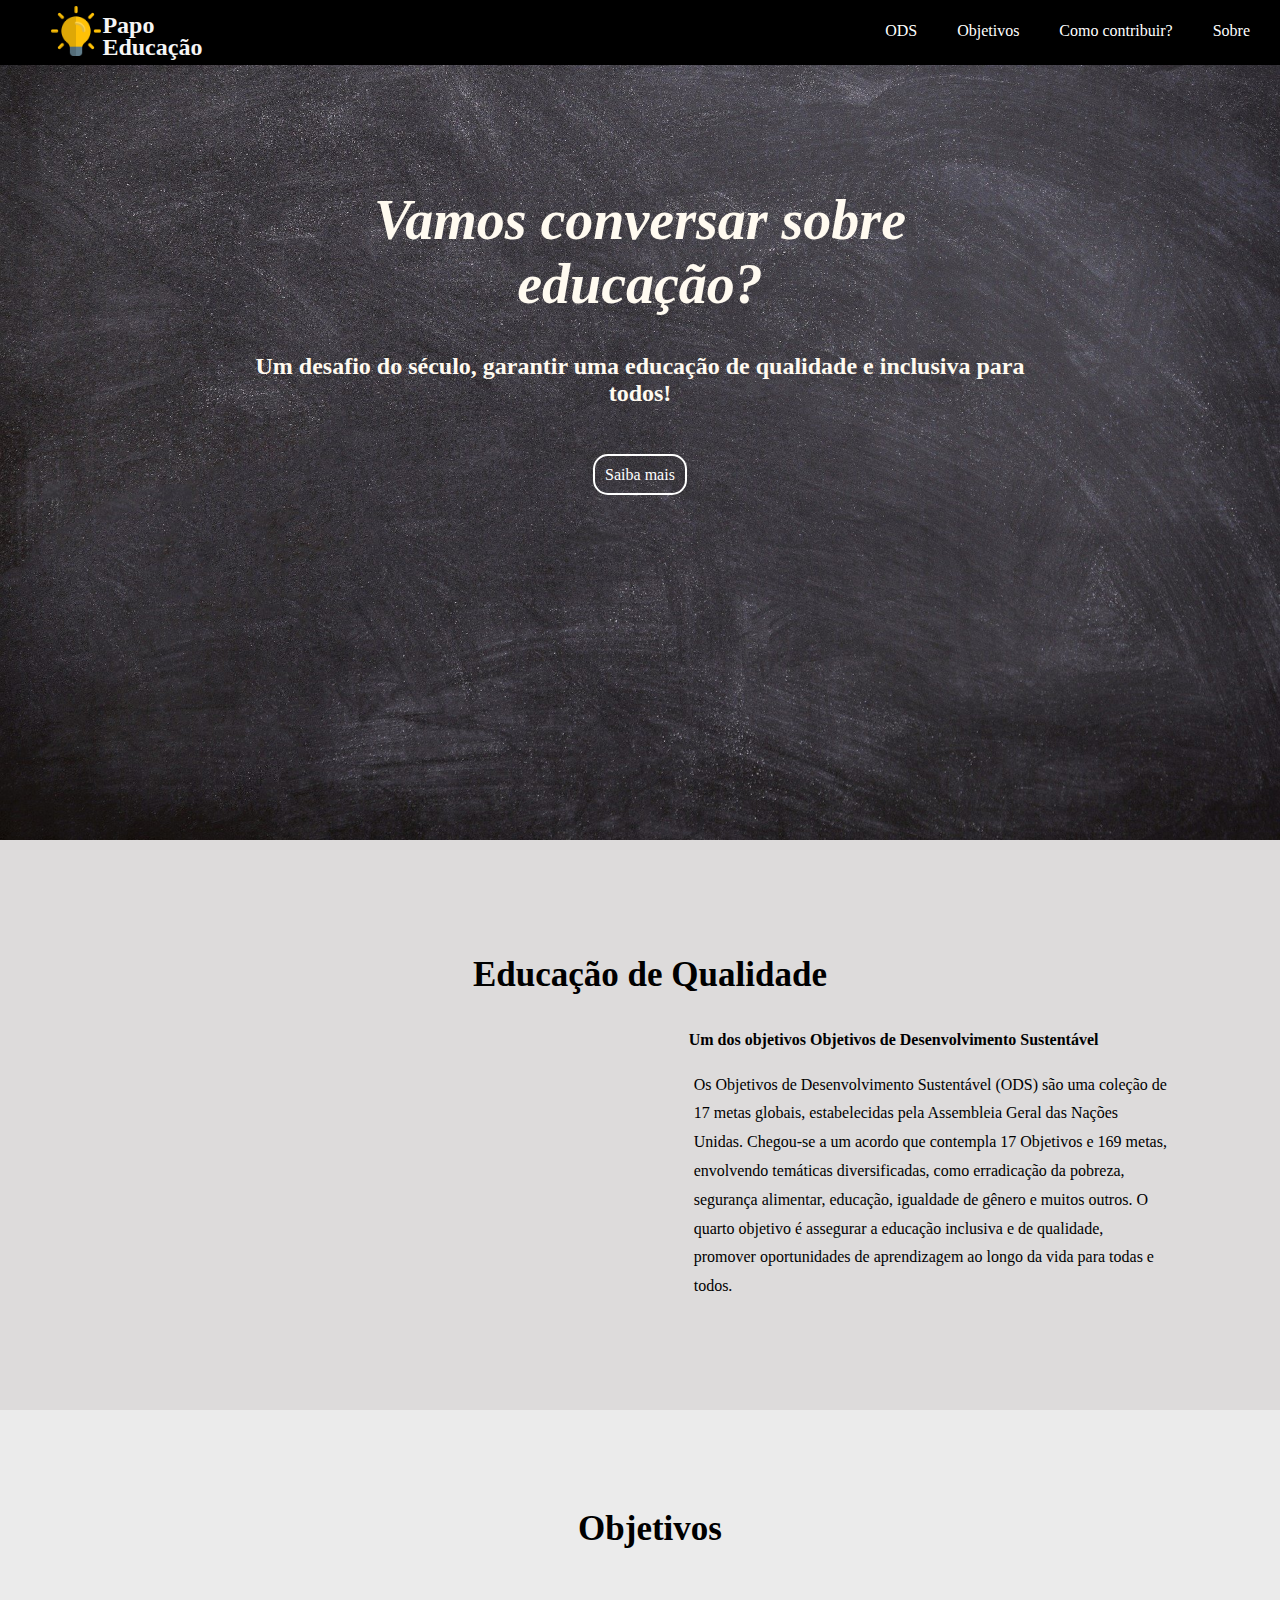
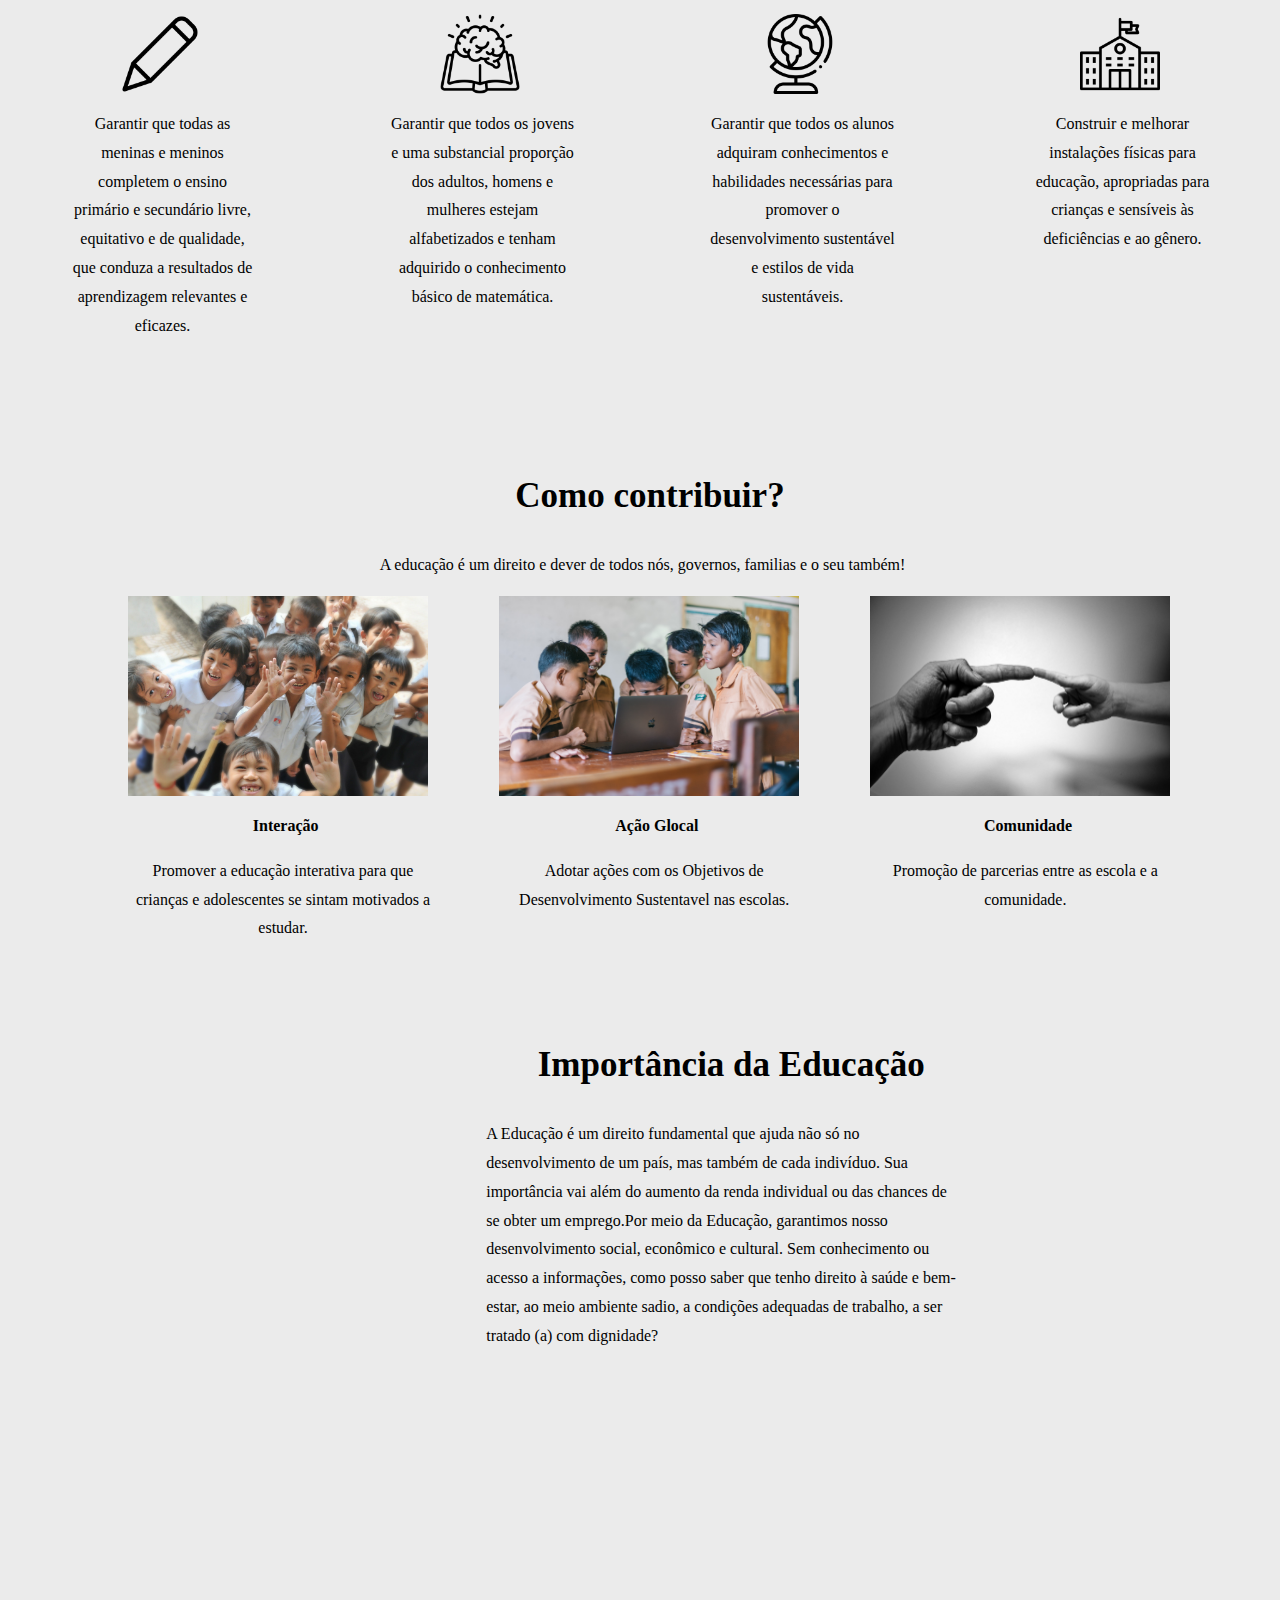
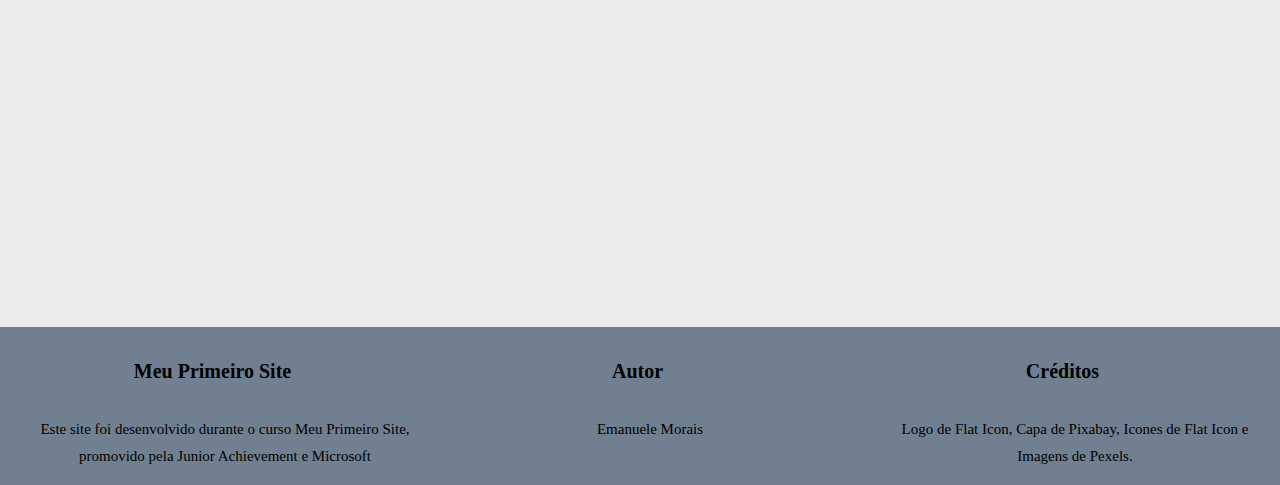
<file: index.html>
<html>
    <head>
        <title>Papo Educação</title>
        <meta name="viewport" content="width=device-width, inicial-scale=1.0">
        <meta name="author" content="ManuMorais">
        <link rel="stylesheet" href="style.css">
    </head>
    <body> 
        <header>
        <img id="logo" src="imagens/idea.png" alt="Papo Educação">
        <h2 id="logo1">Papo<br>Educação</h2>
            <ul id="menu">
                <li><a class="menudec" href="#caixa1">ODS</a></li>
                <li><a class="menudec" href="#caixa2">Objetivos</a></li>
                <li><a class="menudec" href="#caixa3">Como contribuir?</a></li>
                <li><a class="menudec" href="#caixa4">Sobre</a></li>
            </ul>
            
        </header>

        <section id="capa">
          <h1>Vamos conversar sobre educação?</h1>
          <h2>Um desafio do século, garantir uma educação de qualidade e inclusiva para todos! </h2>
          <a class="saiba" href="https://nacoesunidas.org/pos2015/ods4/" target="_blanck">Saiba mais</a>
        </section>

        <section id="caixa1">
         <h3>Educação de Qualidade</h3>
         <div class="conteudo">
             <div class="video">
                  <iframe width="568.7" height="320" src="https://www.youtube.com/embed/OAWr7bpogjA" frameborder="0" allow="accelerometer; autoplay; encrypted-media; gyroscope; picture-in-picture" allowfullscreen></iframe>
              </div>
  
             <div class="texto">
                   <h4>Um dos objetivos Objetivos de Desenvolvimento Sustentável</h4>
                   <div class="texto1"><p>Os Objetivos de Desenvolvimento Sustentável (ODS) são uma coleção de 17 metas globais, estabelecidas pela Assembleia Geral das Nações Unidas. Chegou-se a um acordo que contempla 17 Objetivos e 169 metas, envolvendo temáticas diversificadas, como erradicação da pobreza, segurança alimentar, educação, igualdade de gênero e muitos outros. O quarto objetivo é assegurar a educação inclusiva e de qualidade, promover oportunidades de aprendizagem ao longo da vida para todas e todos. </p> </div>
             </div> 
         </div>

        </section>
        

        <section id="caixa2" >
            <div>
            <div>
                <h3 class="t1">Objetivos</h3>
            </div>

            <div class="colunaseis">
                <img class="icone" src="imagens/pen.png">
                <p> Garantir que todas as meninas e meninos completem o ensino primário e secundário livre, equitativo e de qualidade, que conduza a resultados de aprendizagem relevantes e eficazes.    </p>
            </div>

            <div class="colunaseis">   
              <img class="icone" src="imagens/book.png"> 
             <p> Garantir que todos os jovens e uma substancial proporção dos adultos, homens e mulheres estejam alfabetizados e tenham adquirido o conhecimento básico de matemática. </p>
            </div>

            <div class="colunaseis">
                <img class="icone" src="imagens/globe.png">
                <p>Garantir que todos os alunos adquiram conhecimentos e habilidades necessárias para promover o desenvolvimento sustentável e estilos de vida sustentáveis.</p>
            </div>

            <div class="colunaseis">
             <img class="icone" src="imagens/university.png"> 
             <p> Construir e melhorar instalações físicas para educação, apropriadas para crianças e sensíveis às deficiências e ao gênero. </p>
            </div>
        
            
            </div>
            

            

        </section>
         <div class="t3" id="caixa3">
             <h3>Como contribuir?</h3>
         </div>
            <div class="sub">
                <p>A educação é um direito e dever de todos nós, governos, familias e o seu também!</p>
            </div>

            <div class="tabela">
             <div class="colunatres">
                      <img id="img2" src="imagens/fotkid.jpg">
                      <h4 class="subtopico">Interação</h4>
                      <p class="info">Promover a educação interativa para que crianças e adolescentes se sintam motivados a estudar.</p>
                </div>
             <div class="colunatres">
                      <img id="img2" src="imagens/interativa.jpg">
                     <h4 class="subtopico">Ação Glocal</h4>
                     <p class="info">Adotar ações com os Objetivos de Desenvolvimento Sustentavel nas escolas.</p>
                 </div>
             <div class="colunatres">
                     <img id="img2" src="imagens/parecerias.jpg"> 
                      <h4 class="subtopico">Comunidade</h4>
                      <p class="info">Promoção de parcerias entre as escola e a comunidade.</p>
                </div>  
             
            </div>
        </section>

        <section id="caixa4">
            
            <div class="t4">
                <h3 class="tit">Importância da Educação</h3>
               <p class="ult"> A Educação é um direito fundamental que ajuda não só no desenvolvimento de um país, mas também de cada indivíduo. Sua importância vai além do aumento da renda individual ou das chances de se obter um emprego.Por meio da Educação, garantimos nosso desenvolvimento social, econômico e cultural. Sem conhecimento ou acesso a informações, como posso saber que tenho direito à saúde e bem-estar, ao meio ambiente sadio, a condições adequadas de trabalho, a ser tratado (a) com dignidade?</p>
            </div>
            <div class="v2">
                <iframe class="v2" width="568.7" height="320" src="https://www.youtube.com/embed/p4YenHClaFI" frameborder="0" allow="accelerometer; autoplay; encrypted-media; gyroscope; picture-in-picture" allowfullscreen></iframe>
            </div>
        </section>


        


        
        
       
        <footer>
            <div class="form">
            <div class="fim">
            <h5>Meu Primeiro Site</h5>
            <p class="cred" >Este site foi desenvolvido durante o curso Meu Primeiro Site, promovido pela Junior Achievement e Microsoft</p>
            </div>
            <div class="fim2">
            <h5>Autor</h5>
            <p class="cred">Emanuele Morais</p>
             </div>
             <div class="fim3">
            <h5>Créditos</h5>
            <p class="cred">Logo de Flat Icon, Capa de Pixabay, Icones de Flat Icon e Imagens de Pexels.</p>
            </div>
            </div>
            </footer>
            
        


    </body>
</html>
</file>
<file: style.css>
body{
    margin: 0px;
   background-color: rgb(235, 235, 235);
   }
    header{
      background-color: rgb(0, 0, 0);
      color: whitesmoke;
      height: 65px;
      position: fixed;
      width: 100%;
      z-index: 10;
    }
      #logo{
        height: 50px;
       width: 50px;
       padding-left: 4%;
       position: absolute;
       top: 6px; 
       margin: 0px;

     }
   #logo1{
       float: left;
       padding-left: 8%;
       margin: 0;
       text-align: left;
       line-height: 0.9;
       padding-top: 15px;
    }
   #menu{
       float: right;
       padding-right: 5%;
       list-style: none;
       margin-top: -8px;
       font-family: Euphemia;
        padding: 10px 10px;
        
        
   }
   .menudec{
       color: white;
       text-decoration: whitesmoke;
   }
   li{
       float: left;
       color: white;
       
       padding: 20 20 20 20;
    }
    li:hover{
        background-color: rgb(139, 139, 145);
    }

#capa { 
    background: url(imagens/fundo\ quadro.jpg);
    background-size: 100%;
    text-align: center;
    color: floralwhite;
    height: 60%;
    text-shadow: gray;
    padding: 150px 250px ; 
}


.saiba{
        text-decoration: none ;
        color: rgb(255, 255, 255);
        border: solid 2px white ;
        padding: 10px 10px;
        border-radius: 15px;
        font-family: Century Gothic ;
      }
#caixa1{ 
        background-color: rgb(221, 219, 219);
        background-size: 100%;
        padding-top: 20px;
        padding-bottom: 60px;
 }


.conteudo {
    display: table;}

    .video{
     display: table-cell;
     float: left;
    }
    .texto{
     display: table-cell;
     float: left;
     width:500px ;
     margin-top: -20px;
    }
.texto1 { 
    font-family: Euphemia;
    font-size: 100%;
    padding-left: 20px;
    line-height: 1.8;
}
  
   .img{
       width: 300px;
       height: 200px;
   }

iframe{
    padding-left: 100px;
}

.colunaseis{
    float: left;
    padding: 0 5%;
    position: relative;
    width: 15%;
    padding-top: 30px;
    text-align: center;
    margin-bottom: 60px;

    
}
.icone{
    width: 80px;
    height: 80px;
}
.t1{
    padding-top: 5%;
}

.colunatres{
    float: left;
    position: relative;
    width: 15%;
    text-align: center;
    padding: 0 4% 0;
   padding-left: 10%;
   
}
#img2{
    width: 300px;
    height: 200px;
}
.t3{
    text-align: center;
    clear: left;
    
}
.sub{
    text-align: center;
}
.subtopico{
    text-align: center;
    width: 300px ;
}
.info{
    width: 300px;
}
#caixa4{
    display: table;
    padding-left: 90px;
    padding-bottom: 40px;
}
.tit{
    clear: left;
    
}
.t4{
    clear: both;
    width: 480px;
    padding-top: 20px;
    padding-left: 20px;
    display: table-cell;
    float: left;
    position: relative;
}
.v2{
    float: left;
    position: relative;
    display: table-cell;
    padding-top: 100px;
}
footer{
    background-color: slategrey;
    clear: both;
    overflow: hidden;
}
.cred{
    font-size: 15px;
    width: 400px;
    text-align: center ;
    padding-left: 25px;
}
.fim{
    float:left;
    position: relative;
}
.fim2{
    float:left;
    position: relative;
}
.fim3{
    float: left;
    position: relative;
}

p  {
    font-family: Euphemia;
    padding-left: 5px;
    line-height: 1.8;
   }
  
h1 {
    font-style: oblique;
    font-family: Century Gothic;
    text-decoration: rgb(250, 250, 255);
    text-align: center;
    font-size: 350%;
   }
h2  {
    text-align: center;
    font-family: Euphemia ;
    padding-bottom: 5%; 
   }


h3{
   text-align: center;
   font-family:Century Gothic ;
   font-size: 35px;
   padding-left: 20px;

   padding-top: 60px;
   
}
h4{
   font-family: Century Gothic;
   font-size: 100%;
   padding-left: 4%;}
h5{
    font-family: Century Gothic;
    text-align: center;
    font-size: 20px;
    
}
   

/*resposividade*/
@media screen and (max-width: 768px) {
   #menu {
       visibility: hidden;
   }
   #logo{
       padding-left: 40%;
   }
   #logo1{
       padding-left: 45%;
       padding-top: 0%;

   }
   #capa {
       height: 100%;
       background-repeat: no-repeat;
       background-size: cover; /*cobrir todo espaço*/
       width: 100%;
   }
   .saiba{
       padding: 5% 5% 5% 5%;
       font-size: 140%;
   }
   h1{
       font-size: 400%;
   }
   h2{
       font-size: 200%;
   }
  h3{
      text-align: center;
      font-size: 400%;
      margin-top: -5%;
    
  }
  h4{
      font-size: 250%;
      width: 180%;
      text-align: center
  }
  p{
      font-size: 200%;
  }
  #caixa1{
     
      height: 110%;
      width: 204%;
      display: block;
      

  }
  iframe{
      width: 80%;
      height: 70%;
      float: none;
      padding-left: 0;
  }
  .conteudo{
      display:block;
    
      
  }
  .video{
      display: block;
      text-align: center;
      float: none;
      height: 90%;
  }
  .texto1{
     width: 180%;
     text-align: center;
     float: none;
     padding-bottom: 30%;
  }
  .t1{
      text-align: center;
      padding-left: 70%;
      padding-bottom: 5%;
  }
  #caixa2{
      padding-top: 50%
  }
  .colunaseis{
      display: block;
      float: none;
      width: 150%;
      padding: 0 0 0 30%
  }
  .icone{
      width: 25%;
      height: 25%;
  }
  .t3{
      text-align: center;
      padding-left: 50%;
      width: 100%
  }
  .sub{
    width:200% ;
}
  .colunatres{
      display: block;
      float: none; 
      text-align: center;
      

  }
  #img2{
      height: 90%;
      width: 900%;
      padding: 0 0 0 160%
  }
  .subtopico{
      width: 900% ;
      text-align: center;
      padding-left: 190%;
  }
  .info{
      width: 900%;
      padding-left: 150%
  }
  .tit{
      width: 100%;
      padding-left: 30%
  }
.ult{
    width:150%;
    text-align: center;
    padding-right: 25%;
}
.v2{
    display: block;
    float: none;
    height: 1000%;
    width: 126%;
}
footer{
    width: 204%
}
.cred{
    font-size: 130%;
    padding-left: 15%;
    text-align: center;
}
h5{
    font-size: 150%;
    text-align: center;
    padding-right: 50%
}
.fim, .fim3, .fim2{
    display: block;
    float: none;
   
    width: 200%;
}
</file>
